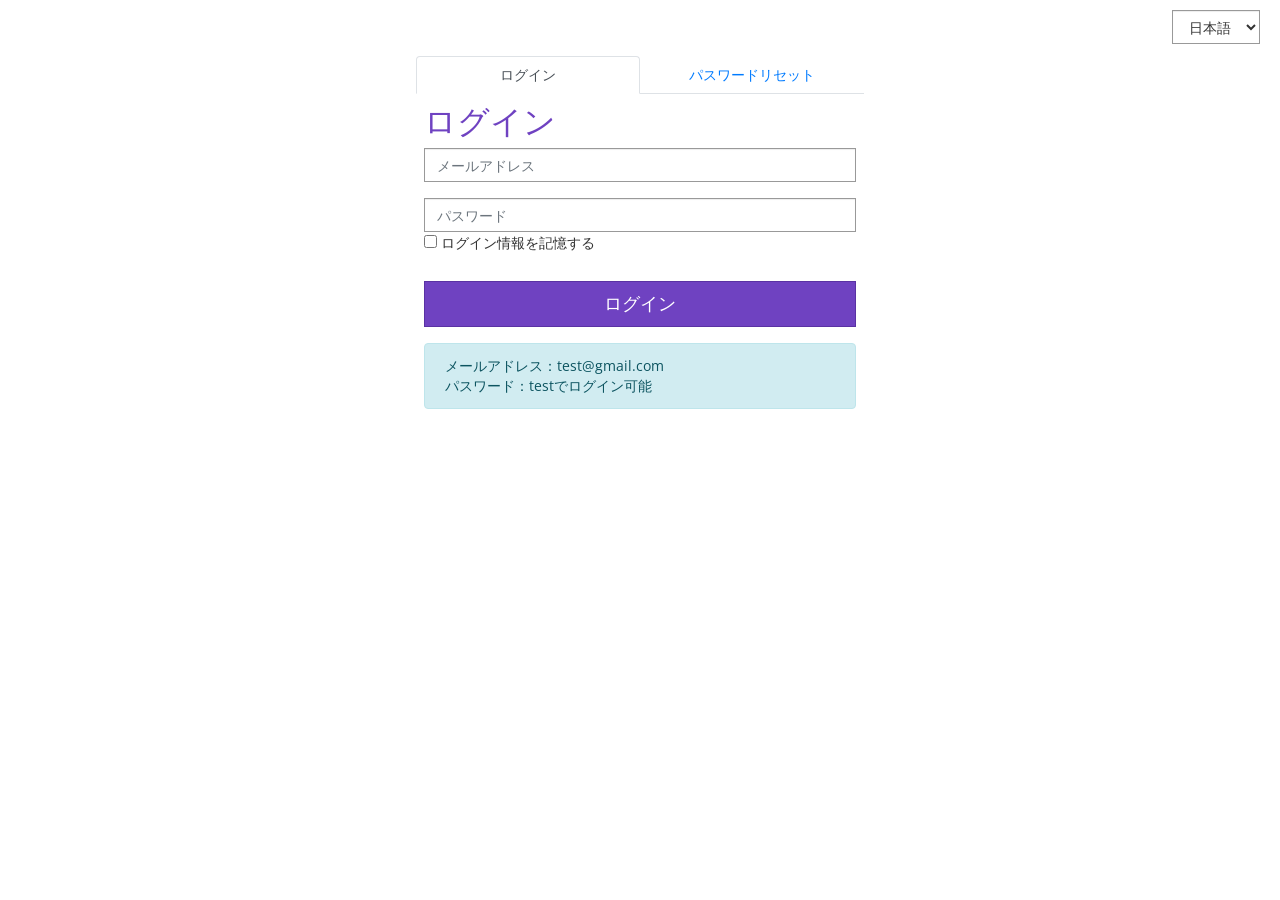
<file: Index.html>
<!DOCTYPE html>
<html lang="ja">
<head>
  <meta charset="utf-8"/>
  <title>サンプル</title>
  <!-- https://getbootstrap.jp/docs/4.3/getting-started/introduction/ -->
  <!-- Bootstrap用CSSの読み込み -->
  <link rel="stylesheet" href="https://stackpath.bootstrapcdn.com/bootstrap/4.3.1/css/bootstrap.min.css" integrity="sha384-ggOyR0iXCbMQv3Xipma34MD+dH/1fQ784/j6cY/iJTQUOhcWr7x9JvoRxT2MZw1T" crossorigin="anonymous">
  <!-- Bootstrap用JavaScriptの読み込み -->
  <script src="https://code.jquery.com/jquery-3.3.1.slim.min.js" integrity="sha384-q8i/X+965DzO0rT7abK41JStQIAqVgRVzpbzo5smXKp4YfRvH+8abtTE1Pi6jizo" crossorigin="anonymous"></script>
  <script src="https://cdnjs.cloudflare.com/ajax/libs/popper.js/1.14.7/umd/popper.min.js" integrity="sha384-UO2eT0CpHqdSJQ6hJty5KVphtPhzWj9WO1clHTMGa3JDZwrnQq4sF86dIHNDz0W1" crossorigin="anonymous"></script>
  <script src="https://stackpath.bootstrapcdn.com/bootstrap/4.3.1/js/bootstrap.min.js" integrity="sha384-JjSmVgyd0p3pXB1rRibZUAYoIIy6OrQ6VrjIEaFf/nJGzIxFDsf4x0xIM+B07jRM" crossorigin="anonymous"></script>
  <link rel="stylesheet" href="./LoginFormPanel.css" />
</head>
<body>
  <!-- 言語選択コンボボックス 右上配置 -->
  <div style="position: absolute; top: 10px; right: 20px; z-index: 1000;">
    <select id="lang-select" class="form-control form-control-sm">
      <option value="ja">日本語</option>
      <option value="en">English</option>
    </select>
  </div>
	<div class="login-body col-12">
		<article class="container-login center-block">
<main class="p-3">
  <!-- 4個分のタブ -->
  <ul class="nav nav-tabs nav-justified">
    <li class="nav-item">
      <a href="#login-access" class="nav-link active" data-toggle="tab" id="tab-login">ログイン</a>
    </li>
	<li class="nav-item">
	<a href="#password-access" class="nav-link" data-toggle="tab" id="tab-reset">パスワードリセット</a>
	</li>
  </ul>

  <!-- 写真部分 -->
  <div class="tab-content">
    <div id="login-access" class="tab-pane active p-2">
		<h2 id="login-title"><i class="glyphicon glyphicon-log-in"></i> ログイン</h2>
		<form method="post" accept-charset="utf-8" autocomplete="off" role="form" class="form-horizontal">
			<div class="form-group ">
				<label for="login" class="sr-only" id="login-label-email">メールアドレス</label>
					<input type="text" class="form-control" name="login" id="login_value" 
						placeholder="メールアドレス" tabindex="1" value="" />
			</div>
			<div class="form-group ">
				<label for="password" class="sr-only" id="login-label-password">パスワード</label>
					<input type="password" class="form-control" name="password" id="password"
						placeholder="パスワード" value="" tabindex="2" />
			</div>
			<div class="checkbox">
					<label class="control-label" for="remember_me" id="login-label-remember">
						<input type="checkbox" name="remember_me" id="remember_me" value="1" class="" tabindex="3" /> ログイン情報を記憶する
					</label>
			</div>
			<br/>
			<div class="form-group ">				
					<button type="submit" name="log-me-in" id="login-btn" tabindex="5" class="btn btn-lg btn-primary">ログイン</button>
			</div>
		</form>	
		<!-- 仮ログイン情報の表示 -->
		<div class="alert alert-info mt-3" id="login-demo-info">
		  メールアドレス：test@gmail.com<br>パスワード：testでログイン可能
		</div>
	</div>
    <div id="password-access" class="tab-pane p-2">
		<h2 id="reset-title"><i class="glyphicon glyphicon-lock"></i> パスワードリセット</h2>
		<form method="post" accept-charset="utf-8" autocomplete="off" role="form" class="form-horizontal">
			<div class="form-group">
				<label type="text" class="sr-only" for="password-reset" id="reset-label-email">メールアドレス</label>
				<input name="password-reset" id="password-reset" class="form-control" placeholder="メールアドレス" value="" tabindex="6">
			</div>
			<div class="form-group">
				<button type="submit" name="password-reset-button" id="reset-btn" tabindex="7" class="btn btn-lg btn-success">リセット</button>
			</div>
		</form>
    </div>

  </div>
</main>
</article>
</div>
<!-- 言語切り替え用スクリプト -->
<script>
const translations = {
  ja: {
    'tab-login': 'ログイン',
    'tab-reset': 'パスワードリセット',
    'login-title': 'ログイン',
    'login-label-email': 'メールアドレス',
    'login-label-password': 'パスワード',
    'login-label-remember': 'ログイン情報を記憶する',
    'login-btn': 'ログイン',
    'reset-title': 'パスワードリセット',
    'reset-label-email': 'メールアドレス',
    'reset-btn': 'リセット',
    'login_value': 'メールアドレス',
    'password': 'パスワード',
    'password-reset': 'メールアドレス',
    'lang-ja': '日本語',
    'lang-en': '英語',
    'login-error': 'メールアドレスまたはパスワードが正しくありません。',
  },
  en: {
    'tab-login': 'Login',
    'tab-reset': 'Reset Password',
    'login-title': 'Login',
    'login-label-email': 'Email',
    'login-label-password': 'Password',
    'login-label-remember': 'Remember me',
    'login-btn': 'Login',
    'reset-title': 'Reset Password',
    'reset-label-email': 'Email Address',
    'reset-btn': 'Reset',
    'login_value': 'Email',
    'password': 'Password',
    'password-reset': 'Email Address',
    'lang-ja': 'japanese',
    'lang-en': 'English',
    'login-error': 'Incorrect email or password.',
  }
};

function setLanguage(lang) {
  const t = translations[lang];
  // タブと見出し
  document.getElementById('tab-login').textContent = t['tab-login'];
  document.getElementById('tab-reset').textContent = t['tab-reset'];
  document.getElementById('login-title').innerHTML = '<i class="glyphicon glyphicon-log-in"></i> ' + t['login-title'];
  document.getElementById('reset-title').innerHTML = '<i class="glyphicon glyphicon-lock"></i> ' + t['reset-title'];
  // ラベル
  document.getElementById('login-label-email').textContent = t['login-label-email'];
  document.getElementById('login-label-password').textContent = t['login-label-password'];
  document.getElementById('login-label-remember').lastChild.textContent = ' ' + t['login-label-remember'];
  document.getElementById('reset-label-email').textContent = t['reset-label-email'];
  // ボタン
  document.getElementById('login-btn').textContent = t['login-btn'];
  document.getElementById('reset-btn').textContent = t['reset-btn'];
  // プレースホルダー
  document.getElementById('login_value').placeholder = t['login_value'];
  document.getElementById('password').placeholder = t['password'];
  document.getElementById('password-reset').placeholder = t['password-reset'];
  // コンボボックスの表示も切り替え
  const langSelect = document.getElementById('lang-select');
  langSelect.options[0].text = t['lang-ja'];
  langSelect.options[1].text = t['lang-en'];
  // エラーメッセージも切り替え
  const err = document.getElementById('login-error-msg');
  if (err) err.textContent = t['login-error'];
}

document.getElementById('lang-select').addEventListener('change', function(e) {
  setLanguage(e.target.value);
});
// 初期表示
setLanguage('ja');

// ログインバリデーション・遷移処理
const loginForm = document.querySelector('#login-access form');
if (loginForm) {
  loginForm.addEventListener('submit', function(e) {
    e.preventDefault();
    const email = document.getElementById('login_value').value.trim();
    const pass = document.getElementById('password').value;
    const lang = document.getElementById('lang-select').value;
    // 仮データ
    if (email === 'test@gmail.com' && pass === 'test') {
      window.location.href = 'MainPanel.html';
    } else {
      let err = document.getElementById('login-error-msg');
      if (!err) {
        err = document.createElement('div');
        err.id = 'login-error-msg';
        err.className = 'alert alert-danger mt-2';
        document.querySelector('#login-access form').prepend(err);
      }
      err.textContent = translations[lang]['login-error'];
    }
  });
}
</script>
</body>
</html>
</file>
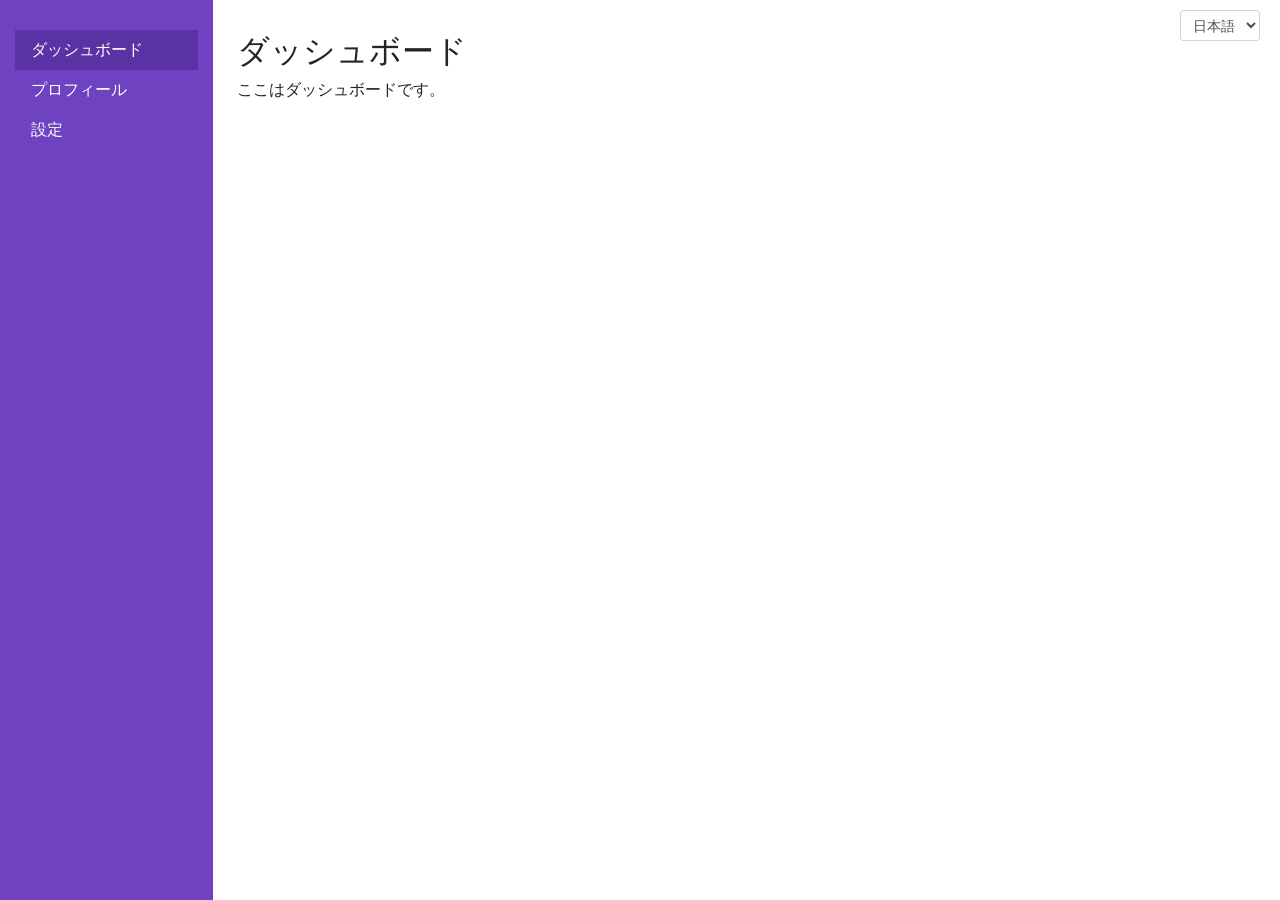
<file: MainPanel.html>
<!DOCTYPE html>
<html lang="ja">
<head>
  <meta charset="utf-8"/>
  <title>メイン画面</title>
  <link rel="stylesheet" href="https://stackpath.bootstrapcdn.com/bootstrap/4.3.1/css/bootstrap.min.css">
  <style>
    body { background: #f8f9fa; }
    .sidebar {
      height: 100vh;
      background: #6f42c1;
      color: #fff;
      padding-top: 30px;
    }
    .sidebar .nav-link {
      color: #fff;
      font-weight: 500;
    }
    .sidebar .nav-link.active, .sidebar .nav-link:hover {
      background: #5a32a3;
      color: #fff;
    }
    .main-content {
      background: #fff;
      min-height: 100vh;
      padding: 32px 24px;
    }
  </style>
</head>
<body>
  <!-- 言語選択コンボボックス 右上配置 -->
  <div style="position: absolute; top: 10px; right: 20px; z-index: 1000;">
    <select id="lang-select" class="form-control form-control-sm">
      <option value="ja">日本語</option>
      <option value="en">English</option>
    </select>
  </div>
  <div class="container-fluid">
    <div class="row">
      <!-- サイドバー 2/10 -->
      <nav class="col-md-2 sidebar">
        <ul class="nav flex-column" id="sidebar-menu">
          <li class="nav-item">
            <a class="nav-link active" href="#" data-content="dashboard" id="menu-dashboard">ダッシュボード</a>
          </li>
          <li class="nav-item">
            <a class="nav-link" href="#" data-content="profile" id="menu-profile">プロフィール</a>
          </li>
          <li class="nav-item">
            <a class="nav-link" href="#" data-content="settings" id="menu-settings">設定</a>
          </li>
        </ul>
      </nav>
      <!-- メインコンテンツ 8/10 -->
      <main class="col-md-10 main-content">
        <div id="content-dashboard">
          <h2 id="dashboard-title">ダッシュボード</h2>
          <p id="dashboard-desc">ここはダッシュボードです。</p>
        </div>
        <div id="content-profile" style="display:none;">
          <h2 id="profile-title">プロフィール</h2>
          <p id="profile-desc">ここはプロフィール画面です。</p>
        </div>
        <div id="content-settings" style="display:none;">
          <h2 id="settings-title">設定</h2>
          <p id="settings-desc">ここは設定画面です。</p>
        </div>
      </main>
    </div>
  </div>
  <script>
    // サイドバーのメニュークリックで内容切り替え
    document.querySelectorAll('#sidebar-menu .nav-link').forEach(function(link) {
      link.addEventListener('click', function(e) {
        e.preventDefault();
        document.querySelectorAll('#sidebar-menu .nav-link').forEach(function(l) { l.classList.remove('active'); });
        link.classList.add('active');
        // 全コンテンツ非表示
        document.getElementById('content-dashboard').style.display = 'none';
        document.getElementById('content-profile').style.display = 'none';
        document.getElementById('content-settings').style.display = 'none';
        // 選択コンテンツ表示
        document.getElementById('content-' + link.dataset.content).style.display = '';
      });
    });
    // 多言語対応
    const translations = {
      ja: {
        'menu-dashboard': 'ダッシュボード',
        'menu-profile': 'プロフィール',
        'menu-settings': '設定',
        'dashboard-title': 'ダッシュボード',
        'dashboard-desc': 'ここはダッシュボードです。',
        'profile-title': 'プロフィール',
        'profile-desc': 'ここはプロフィール画面です。',
        'settings-title': '設定',
        'settings-desc': 'ここは設定画面です。',
        'lang-ja': '日本語',
        'lang-en': '英語',
      },
      en: {
        'menu-dashboard': 'Dashboard',
        'menu-profile': 'Profile',
        'menu-settings': 'Settings',
        'dashboard-title': 'Dashboard',
        'dashboard-desc': 'This is the dashboard.',
        'profile-title': 'Profile',
        'profile-desc': 'This is the profile page.',
        'settings-title': 'Settings',
        'settings-desc': 'This is the settings page.',
        'lang-ja': 'japanese',
        'lang-en': 'English',
      }
    };
    function setLanguage(lang) {
      const t = translations[lang];
      document.getElementById('menu-dashboard').textContent = t['menu-dashboard'];
      document.getElementById('menu-profile').textContent = t['menu-profile'];
      document.getElementById('menu-settings').textContent = t['menu-settings'];
      document.getElementById('dashboard-title').textContent = t['dashboard-title'];
      document.getElementById('dashboard-desc').textContent = t['dashboard-desc'];
      document.getElementById('profile-title').textContent = t['profile-title'];
      document.getElementById('profile-desc').textContent = t['profile-desc'];
      document.getElementById('settings-title').textContent = t['settings-title'];
      document.getElementById('settings-desc').textContent = t['settings-desc'];
      // コンボボックスの表示も切り替え
      const langSelect = document.getElementById('lang-select');
      langSelect.options[0].text = t['lang-ja'];
      langSelect.options[1].text = t['lang-en'];
    }
    document.getElementById('lang-select').addEventListener('change', function(e) {
      setLanguage(e.target.value);
    });
    setLanguage('ja');
  </script>
</body>
</html>
</file>
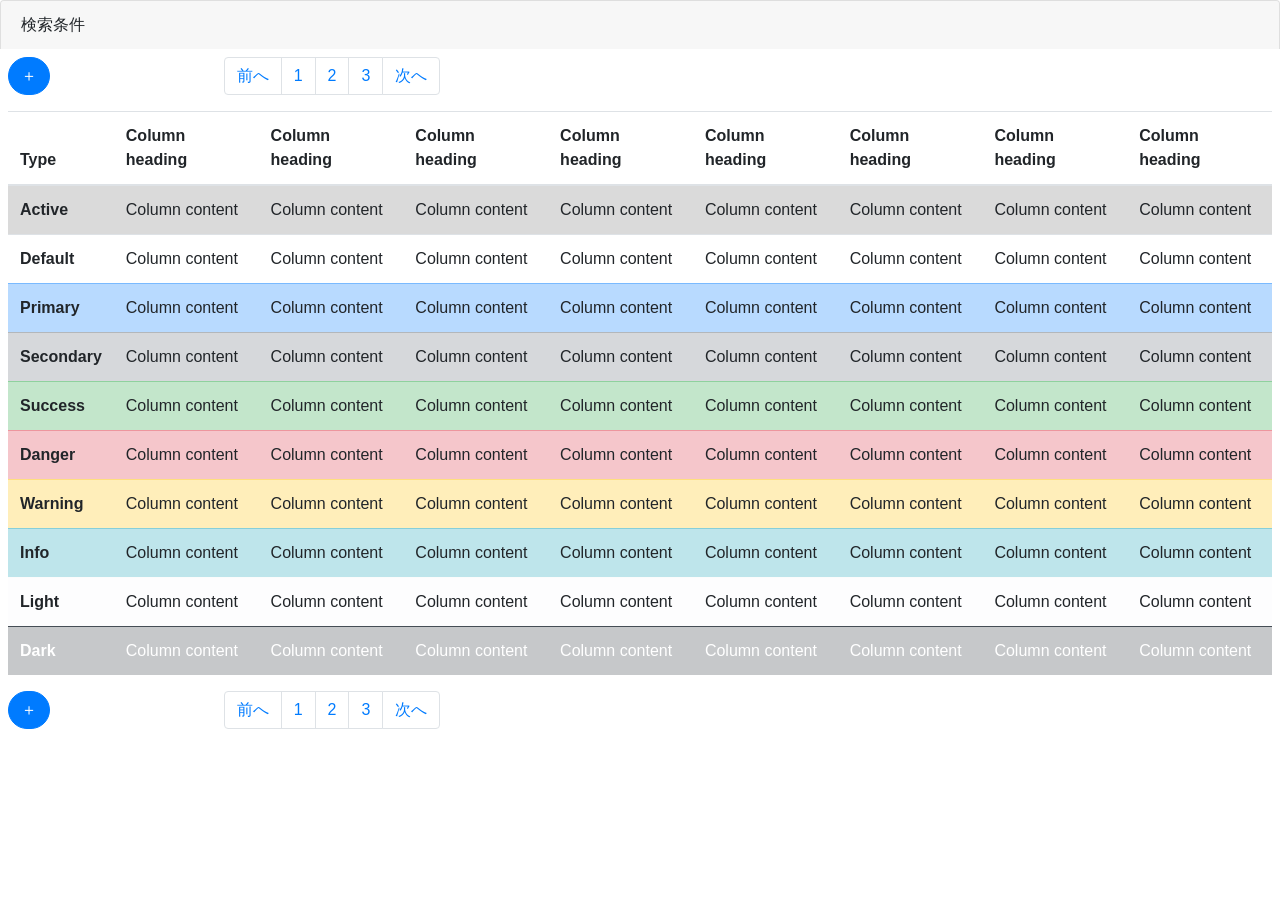
<file: tasklist.html>
﻿<!DOCTYPE html>
<html lang="ja">
<head>
  <meta charset="utf-8"/>
  <title>Gridサンプル</title>
  <!-- Bootstrap用 -->
  <link
    rel="stylesheet"
    href="https://stackpath.bootstrapcdn.com/bootstrap/4.3.1/css/bootstrap.min.css"
  />
  <link rel="stylesheet" href="https://maxcdn.bootstrapcdn.com/font-awesome/4.7.0/css/font-awesome.min.css">  <!-- Bootstrap用JavaScriptの読み込み -->
  <script src="https://code.jquery.com/jquery-3.3.1.slim.min.js"></script>
  <script src="https://cdnjs.cloudflare.com/ajax/libs/popper.js/1.14.7/umd/popper.min.js"></script>
  <script src="https://stackpath.bootstrapcdn.com/bootstrap/4.3.1/js/bootstrap.min.js"></script>
  </head>
<body>
  <div class="accordion" id="accordion" role="tablist" aria-multiselectable="true">
  <div class="card">
    <div class="card-header" role="tab" id="headingOne">
      <div class="mb-0">
        <a class="text-body d-block p-3 m-n3" data-toggle="collapse" href="#collapseOne" role="button" aria-expanded="true" aria-controls="collapseOne">
          <span class="glyphicon glyphicon-th-list"></span>検索条件
        </a>
      </div>
    </div>
    <div id="collapseOne" class="collapse" role="tabpanel" aria-labelledby="headingOne" data-parent="#accordion">
      <div class="card-body">
        <form>
          <div class="form-row">
            <div class="input-group p-1">
              <div class="input-group-prepend">
                <span class="input-group-text">Eメール</span>
              </div>
              <input type="email" class="form-control" id="inputEmail" placeholder="Eメール">
            </div>
            <div class="input-group p-1">
              <div class="input-group-prepend">
                <span class="input-group-text">パスワード</span>
              </div>
              <input type="password" class="form-control" id="inputPassword4" placeholder="パスワード">
            </div>
          
            <div class="input-group p-1">
              <div class="input-group-prepend">
                <span class="input-group-text">Column heading</span>
              </div>
              <input type="text" class="form-control" placeholder="..." aria-label="...">
              <span class="input-group-btn">
                <button type="button" class="btn btn-info" data-toggle="modal" data-target="#exampleModal">表示</button>
              </span>
            </div>
          </div>
          <div class="form-group">
            <div class="form-check">
              <input class="form-check-input" type="checkbox" id="gridCheck">
              <label class="form-check-label" for="gridCheck">
                保存する
              </label>
            </div>
          </div>
          <button type="submit" class="btn btn-primary">抽出</button>
        </form>
      </div>
    </div>
  </div>

<div class="table-responsive p-2">
  <div class="row">
    <div class="col-2"><button type="button" class="btn btn-primary rounded-pill" data-toggle="modal" data-target="#EntryForm">＋</button></div>
    <div class="col-10">
      <nav aria-label="ページ送りの実例">
        
        <ul class="pagination">
          <li class="page-item"><a class="page-link" href="#">前へ</a></li>
          <li class="page-item"><a class="page-link" href="#">1</a></li>
          <li class="page-item"><a class="page-link" href="#">2</a></li>
          <li class="page-item"><a class="page-link" href="#">3</a></li>
          <li class="page-item"><a class="page-link" href="#">次へ</a></li>
        </ul>
      </nav>
    </div>
  </div>
  <table class="table table-hover">
      <thead>
        <tr>
          <th scope="col">Type</th>
          <th scope="col">Column heading</th>
          <th scope="col">Column heading</th>
          <th scope="col">Column heading</th>
          <th scope="col">Column heading</th>
          <th scope="col">Column heading</th>
          <th scope="col">Column heading</th>
          <th scope="col">Column heading</th>
          <th scope="col">Column heading</th>
        </tr>
      </thead>
      <tbody>
        <tr class="table-active">
          <th scope="row">Active</th>
          <td>Column content</td>
          <td>Column content</td>
          <td>Column content</td>
          <td>Column content</td>
          <td>Column content</td>
          <td>Column content</td>
          <td>Column content</td>
          <td>Column content</td>
        </tr>
        <tr>
          <th scope="row">Default</th>
          <td>Column content</td>
          <td>Column content</td>
          <td>Column content</td>
          <td>Column content</td>
          <td>Column content</td>
          <td>Column content</td>
          <td>Column content</td>
          <td>Column content</td>
        </tr>
        <tr class="table-primary">
          <th scope="row">Primary</th>
          <td>Column content</td>
          <td>Column content</td>
          <td>Column content</td>
          <td>Column content</td>
          <td>Column content</td>
          <td>Column content</td>
          <td>Column content</td>
          <td>Column content</td>
        </tr>
        <tr class="table-secondary">
          <th scope="row">Secondary</th>
          <td>Column content</td>
          <td>Column content</td>
          <td>Column content</td>
          <td>Column content</td>
          <td>Column content</td>
          <td>Column content</td>
          <td>Column content</td>
          <td>Column content</td>
        </tr>
        <tr class="table-success">
          <th scope="row">Success</th>
          <td>Column content</td>
          <td>Column content</td>
          <td>Column content</td>
          <td>Column content</td>
          <td>Column content</td>
          <td>Column content</td>
          <td>Column content</td>
          <td>Column content</td>
        </tr>
        <tr class="table-danger">
          <th scope="row">Danger</th>
          <td>Column content</td>
          <td>Column content</td>
          <td>Column content</td>
          <td>Column content</td>
          <td>Column content</td>
          <td>Column content</td>
          <td>Column content</td>
          <td>Column content</td>
        </tr>
        <tr class="table-warning">
          <th scope="row">Warning</th>
          <td>Column content</td>
          <td>Column content</td>
          <td>Column content</td>
          <td>Column content</td>
          <td>Column content</td>
          <td>Column content</td>
          <td>Column content</td>
          <td>Column content</td>
        </tr>
        <tr class="table-info">
          <th scope="row">Info</th>
          <td>Column content</td>
          <td>Column content</td>
          <td>Column content</td>
          <td>Column content</td>
          <td>Column content</td>
          <td>Column content</td>
          <td>Column content</td>
          <td>Column content</td>
        </tr>
        <tr class="table-light">
          <th scope="row">Light</th>
          <td>Column content</td>
          <td>Column content</td>
          <td>Column content</td>
          <td>Column content</td>
          <td>Column content</td>
          <td>Column content</td>
          <td>Column content</td>
          <td>Column content</td>
      </tr>
        <tr class="table-dark">
          <th scope="row">Dark</th>
          <td>Column content</td>
          <td>Column content</td>
          <td>Column content</td>
          <td>Column content</td>
          <td>Column content</td>
          <td>Column content</td>
          <td>Column content</td>
          <td>Column content</td>
        </tr>
      </tbody>
  </table>
  <div class="row">
    <div class="col-2"><button type="button" class="btn btn-primary rounded-pill" data-toggle="modal" data-target="#EntryForm">＋</button></div>
    <div class="col-10">
      <nav aria-label="ページ送りの実例">
        
        <ul class="pagination">
          <li class="page-item"><a class="page-link" href="#">前へ</a></li>
          <li class="page-item"><a class="page-link" href="#">1</a></li>
          <li class="page-item"><a class="page-link" href="#">2</a></li>
          <li class="page-item"><a class="page-link" href="#">3</a></li>
          <li class="page-item"><a class="page-link" href="#">次へ</a></li>
        </ul>
      </nav>
    </div>
  </div>
</div>
<!-- モーダルの設定 -->
<div class="modal fade" id="exampleModal" tabindex="-1" role="dialog" aria-labelledby="exampleModalLabel">
  <div class="modal-dialog" role="document">
    <div class="modal-content">
      <div class="modal-header">
        <h5 class="modal-title" id="exampleModalLabel">モーダルのタイトル</h5>
        <button type="button" class="close" data-dismiss="modal" aria-label="閉じる">
          <span aria-hidden="true">&times;</span>
        </button>
      </div>
      <div class="modal-body">
        <p>モーダルのコンテンツ文。</p>
      </div>
      <div class="modal-footer">
        <button type="button" class="btn btn-secondary" data-dismiss="modal">閉じる</button>
        <button type="button" class="btn btn-primary">変更を保存</button>
      </div><!-- /.modal-footer -->
    </div><!-- /.modal-content -->
  </div><!-- /.modal-dialog -->
</div><!-- /.modal -->
<!-- モーダルの設定 -->
<div class="modal fade" id="EntryForm" data-backdrop="static" tabindex="-1" role="dialog" aria-labelledby="staticBackdropLabel" aria-hidden="true">
  <div class="modal-dialog" role="document">
    <div class="modal-content">
      <div class="modal-header">
        <h5 class="modal-title" id="staticBackdropLabel">モーダルのタイトル</h5>
        <button type="button" class="close" data-dismiss="modal" aria-label="閉じる">
          <span aria-hidden="true">&times;</span>
        </button>
      </div>
      <div class="modal-body">
        ...
      </div>
      <div class="modal-footer">
        <button type="button" class="btn btn-primary" data-dismiss="modal">登録</button>
      </div>
    </div>
  </div>
</div>
</body></html>
</file>
<file: LoginFormPanel.css>
﻿@import url("http://fonts.googleapis.com/css?family=Open+Sans:300italic,400italic,700italic,400,300,700");

body {
    font-family: Open Sans;
    font-size: 14px;
    line-height: 1.42857;
    height: 350px;
    padding: 0;
    margin: 0;
}
.container-login {
    min-height: 0;
    width: 480px;
    color: #333333;
    margin-top: 40px;
    padding: 0;
}
.center-block {
    display: block;
    margin-left: auto;
    margin-right: auto;
}
.container-login h2 {
    color: #6f42c1;
}
.form-control {
    background-color: #ffffff;
    background-image: none;
    border: 1px solid #999999;
    border-radius: 0;
    box-shadow: 0 1px 1px rgba(0, 0, 0, 0.075) inset;
    color: #333333;
    display: block;
    font-size: 14px;
    height: 34px;
    line-height: 1.42857;
    padding: 6px 12px;
    transition: border-color 0.15s ease-in-out 0s, box-shadow 0.15s ease-in-out 0s;
    width: 100%;
}
.container-login .checkbox {
    margin-top: -15px;
}
.container-login button {
    background-color: #6f42c1;
    border-color: #5a32a3;
    color: #ffffff;
    border-radius: 0;
    font-size: 18px;
    line-height: 1.33;
    padding: 10px 16px;
    width: 100%;
}
.container-login button:hover,
.container-login button:focus {
    background: #5a32a3;
    border-color: #4a2a8a;
}
</file>
